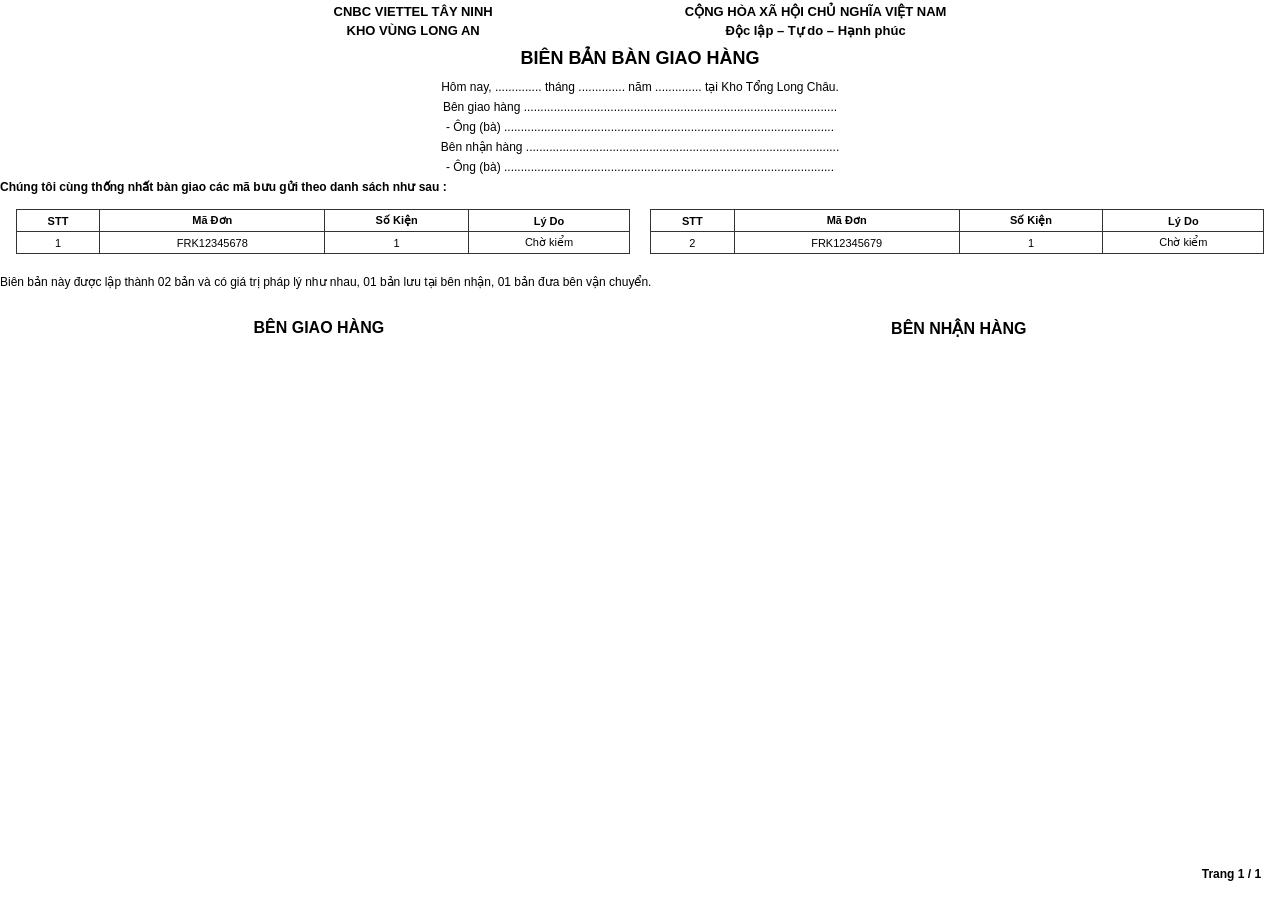
<file: 1.html>
<html>
  <head>
    <meta charset="utf-8" />
    <style>
      @page {
        size: landscape;
        margin: 10mm;
      }
      body {
        font-family: Arial, sans-serif;
        margin: 0;
        padding: 0;
      }
      .page {
        position: relative;
        page-break-after: always;
        box-sizing: border-box;
        height: 100%;
        min-height: 180mm;
      }
      .page:last-child {
        page-break-after: avoid;
      }
      .header {
        text-align: center;
        margin-bottom: 15px;
      }
      .header h3 {
        margin: 4px 0;
        font-size: 13px;
      }
      .tables {
        display: flex;
        justify-content: center;
        gap: 20px;
        text-align: center;
      }
      table.data {
        border-collapse: collapse;
        width: 48%;
        font-size: 11px;
      }
      th, td {
        border: 1px solid #333;
        padding: 4px;
        text-align: center;
      }
      .footer {
        margin-top: 30px;
        display: flex;
        justify-content: space-around;
        font-weight: bold;
      }
      h2 {
        margin-top: 5px;
        margin-bottom: 5px;
        font-size: 18px;
      }
      .textr {
        padding-top: 6px;
        font-size: 12px;
      }
      .page-number {
        position: absolute;
        bottom: 5mm;
        right: 5mm;
        font-size: 12px;
        font-weight: bold;
      }
    </style>
  </head>
  <body>
    <!-- Sổ mẫu trang 1 tham chiếu -->
    <div class="page">
      <div class="header">
        <div style="display:flex; text-align: center; justify-content: center;">
          <div>
            <h3>CNBC VIETTEL TÂY NINH</h3>
            <h3>KHO VÙNG LONG AN</h3>
          </div>
          <div style="width:15%;"></div>
          <div>
            <h3>CỘNG HÒA XÃ HỘI CHỦ NGHĨA VIỆT NAM</h3>
            <div style="font-weight: bold; font-size: 13px;">Độc lập – Tự do – Hạnh phúc</div>
          </div>
        </div>
        <h2>BIÊN BẢN BÀN GIAO HÀNG</h2>
        <div class="textr">Hôm nay, .............. tháng .............. năm .............. tại Kho Tổng Long Châu.</div>
        <div class="textr">Bên giao hàng ..............................................................................................</div>
        <div class="textr"> - Ông (bà) ...................................................................................................</div>
        <div class="textr">Bên nhận hàng ..............................................................................................</div>
        <div class="textr"> - Ông (bà) ...................................................................................................</div>
        <div class="textr" style="text-align: left; font-weight: bold;">Chúng tôi cùng thống nhất bàn giao các mã bưu gửi theo danh sách như sau :</div>
      </div>

      <div class="tables">
        <table class="data">
          <tr><td><b>STT</b></td><td><b>Mã Đơn</b></td><td><b>Số Kiện</b></td><td><b>Lý Do</b></td></tr>
          <tr><td>1</td><td>FRK12345678</td><td>1</td><td>Chờ kiểm</td></tr>
        </table>
        <table class="data">
          <tr><td><b>STT</b></td><td><b>Mã Đơn</b></td><td><b>Số Kiện</b></td><td><b>Lý Do</b></td></tr>
          <tr><td>2</td><td>FRK12345679</td><td>1</td><td>Chờ kiểm</td></tr>
        </table>
      </div>
      
      <div class="textr" style="margin-top: 15px;">Biên bản này được lập thành 02 bản và có giá trị pháp lý như nhau, 01 bản lưu tại bên nhận, 01 bản đưa bên vận chuyển.</div>
      <div class="footer">
        <div>BÊN GIAO HÀNG</div>
        <div>BÊN NHẬN HÀNG</div>
      </div>
      
      <div class="page-number">Trang 1 / 1</div>
    </div>
  </body>
</html>
</file>
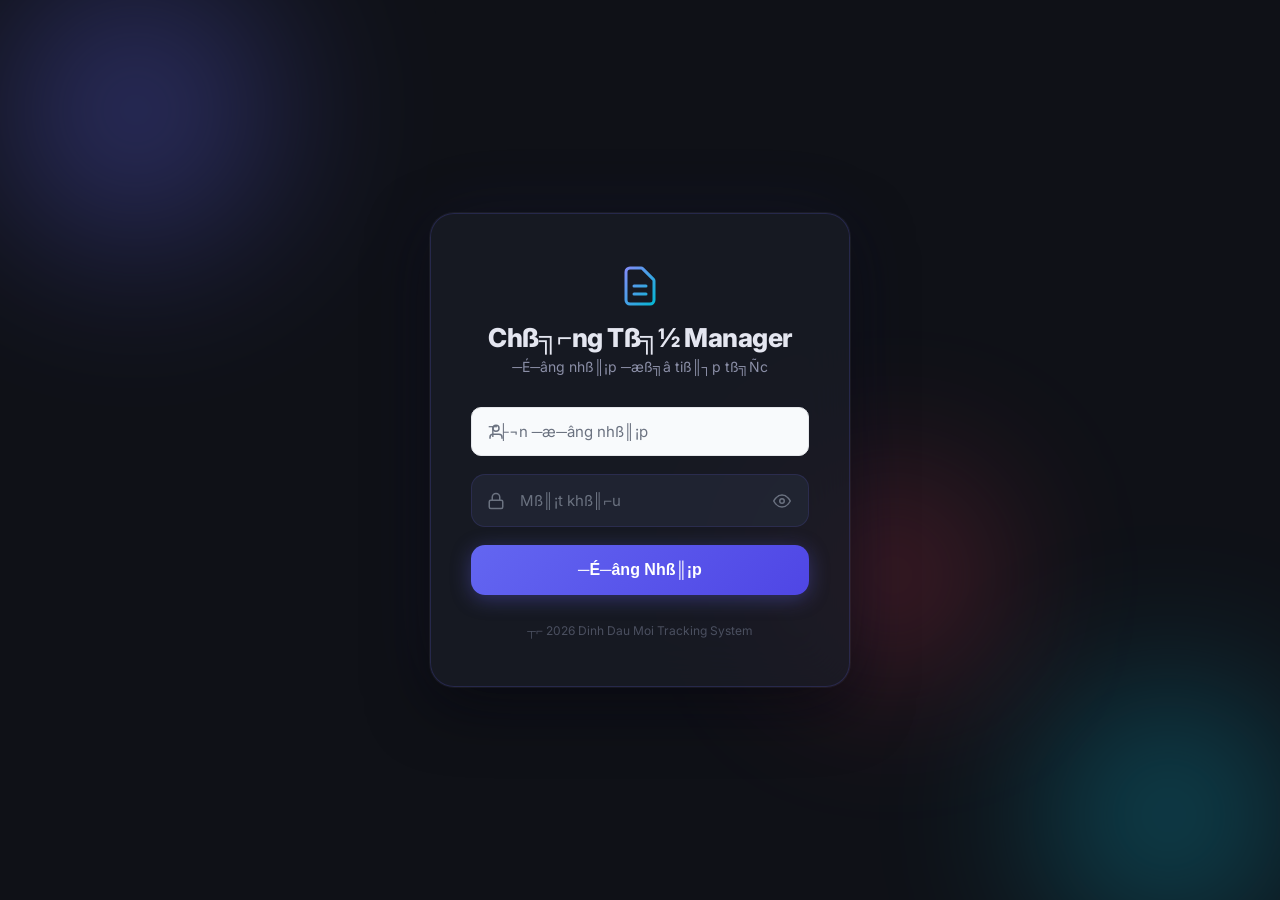
<file: index_head.html>
﻿<!DOCTYPE html>
<html lang="vi">
  <head>
    <meta charset="UTF-8" />
    <meta name="viewport" content="width=device-width, initial-scale=1.0" />
    <title>Quß║ún L├╜ Chß╗⌐ng Tß╗½</title>
    <meta name="description" content="Hß╗ç thß╗æng l╞░u trß╗» v├á quß║ún l├╜ sß╗æ chß╗⌐ng tß╗½ - Dinh Dau Moi" />
    <link rel="icon" href="icon.jpg" type="image/png" />
    <link href="https://fonts.googleapis.com/css2?family=Inter:wght@400;500;600;700;800&display=swap" rel="stylesheet">
    <link rel="stylesheet" href="style.css" />
  </head>
  <body>

    <!-- =============== LOGIN SCREEN =============== -->
    <div id="loginScreen" class="login-screen">
      <div class="login-bg-shapes">
        <div class="shape shape-1"></div>
        <div class="shape shape-2"></div>
        <div class="shape shape-3"></div>
      </div>

      <div class="login-card" id="loginCard">
        <div class="login-logo">
          <svg width="48" height="48" viewBox="0 0 24 24" fill="none" stroke="url(#grad)" stroke-width="1.5">
            <defs><linearGradient id="grad" x1="0%" y1="0%" x2="100%" y2="100%"><stop offset="0%" style="stop-color:#818cf8"/><stop offset="100%" style="stop-color:#06b6d4"/></linearGradient></defs>
            <path stroke-linecap="round" stroke-linejoin="round" d="M9 12h6m-6 4h6m2 5H7a2 2 0 01-2-2V5a2 2 0 012-2h5.586a1 1 0 01.707.293l5.414 5.414a1 1 0 01.293.707V19a2 2 0 01-2 2z"/>
          </svg>
        </div>
        <h1 class="login-title">Chß╗⌐ng Tß╗½ Manager</h1>
        <p class="login-subtitle">─É─âng nhß║¡p ─æß╗â tiß║┐p tß╗Ñc</p>

        <div id="loginError" class="login-error" style="display:none;">
          <svg width="16" height="16" viewBox="0 0 24 24" fill="none" stroke="currentColor" stroke-width="2"><circle cx="12" cy="12" r="10"/><line x1="15" y1="9" x2="9" y2="15"/><line x1="9" y1="9" x2="15" y2="15"/></svg>
          <span id="loginErrorText">Sai t├ái khoß║ún hoß║╖c mß║¡t khß║⌐u</span>
        </div>

        <form id="loginForm" onsubmit="handleLogin(event)">
          <div class="input-group">
            <span class="input-icon">
              <svg width="18" height="18" viewBox="0 0 24 24" fill="none" stroke="currentColor" stroke-width="2"><path d="M20 21v-2a4 4 0 00-4-4H8a4 4 0 00-4 4v2"/><circle cx="12" cy="7" r="4"/></svg>
            </span>
            <input type="text" id="loginUser" placeholder="T├¬n ─æ─âng nhß║¡p" required autocomplete="username" />
          </div>
          <div class="input-group">
            <span class="input-icon">
              <svg width="18" height="18" viewBox="0 0 24 24" fill="none" stroke="currentColor" stroke-width="2"><rect x="3" y="11" width="18" height="11" rx="2" ry="2"/><path d="M7 11V7a5 5 0 0110 0v4"/></svg>
            </span>
            <input type="password" id="loginPass" placeholder="Mß║¡t khß║⌐u" required autocomplete="current-password" />
            <button type="button" class="toggle-pass" onclick="togglePassword()">
              <svg id="eyeIcon" width="18" height="18" viewBox="0 0 24 24" fill="none" stroke="currentColor" stroke-width="2"><path d="M1 12s4-8 11-8 11 8 11 8-4 8-11 8-11-8-11-8z"/><circle cx="12" cy="12" r="3"/></svg>
            </button>
          </div>
          <button type="submit" class="login-btn" id="loginBtn">
            <span id="loginBtnText">─É─âng Nhß║¡p</span>
            <div id="loginSpinner" class="spinner" style="display:none;"></div>
          </button>
        </form>
        <p class="login-footer-text">┬⌐ 2026 Dinh Dau Moi Tracking System</p>
      </div>
    </div>

    <!-- =============== MAIN APP =============== -->
    <div id="mainApp" style="display:none;">

      <div class="app-header">
        <div class="header-top-bar">
          <div class="user-info" id="userInfo">
            <svg width="18" height="18" viewBox="0 0 24 24" fill="none" stroke="currentColor" stroke-width="2"><path d="M20 21v-2a4 4 0 00-4-4H8a4 4 0 00-4 4v2"/><circle cx="12" cy="7" r="4"/></svg>
            <span id="displayName">User</span>
          </div>
          <button class="logout-btn" onclick="handleLogout()">
            <svg width="16" height="16" viewBox="0 0 24 24" fill="none" stroke="currentColor" stroke-width="2"><path d="M9 21H5a2 2 0 01-2-2V5a2 2 0 012-2h4"/><polyline points="16 17 21 12 16 7"/><line x1="21" y1="12" x2="9" y2="12"/></svg>
            ─É─âng xuß║Ñt
          </button>
        </div>
        <h2>
          <svg class="icon" fill="none" stroke="currentColor" viewBox="0 0 24 24" style="width: 36px; height: 36px; color: var(--primary)"><path stroke-linecap="round" stroke-linejoin="round" stroke-width="2" d="M9 12h6m-6 4h6m2 5H7a2 2 0 01-2-2V5a2 2 0 012-2h5.586a1 1 0 01.707.293l5.414 5.414a1 1 0 01.293.707V19a2 2 0 01-2 2z"></path></svg>
          L╞░u Trß╗» Sß╗æ Chß╗⌐ng Tß╗½
        </h2>
        <div class="status-badge">
          <svg class="icon" fill="none" stroke="currentColor" viewBox="0 0 24 24" style="margin-right: 6px; width: 18px; height: 18px;"><path stroke-linecap="round" stroke-linejoin="round" stroke-width="2" d="M3 10h18M7 15h1m4 0h1m-7 4h12a3 3 0 003-3V8a3 3 0 00-3-3H6a3 3 0 00-3 3v8a3 3 0 003 3z"></path></svg>
          Bß║ún ghi hiß╗çn tß║íi: <span id="currentSheet" style="margin-left: 6px; font-weight: 800;">─Éang tß║úi...</span>
        </div>
      </div>

      <div class="dashboard">
        
        <!-- Card: L╞░u M├ú -->
        <div class="card primary-input-card">
          <div class="card-header" style="border-bottom: none; margin-bottom: 12px;">
            <svg class="icon" fill="none" stroke="currentColor" viewBox="0 0 24 24"><path stroke-linecap="round" stroke-linejoin="round" stroke-width="2" d="M12 4v16m8-8H4"></path></svg>
            Th├¬m Mß╗¢i M├ú Hoß║╖c Qu├⌐t Barcode
          </div>
          <div class="form-group" style="display: flex; gap: 16px; margin-bottom: 0;">
            <input
              type="text"
              id="maDon"
              placeholder="Nhß║¡p m├ú ─æ╞ín hoß║╖c qu├⌐t tß║íi ─æ├óy..."
              autofocus
              style="flex: 1;"
            />
            <button onclick="saveMaDon()" style="width: 140px;">
              <svg class="icon" fill="none" stroke="currentColor" viewBox="0 0 24 24"><path stroke-linecap="round" stroke-linejoin="round" stroke-width="2" d="M8 7H5a2 2 0 00-2 2v9a2 2 0 002 2h14a2 2 0 002-2V9a2 2 0 00-2-2h-3m-1 4l-3 3m0 0l-3-3m3 3V4"></path></svg>
              L╞░u M├ú
            </button>
          </div>
        </div>

        <!-- Card: T├¼m Kiß╗âm -->
        <div class="card search-card">
          <div class="card-header">
            <svg class="icon" fill="none" stroke="currentColor" viewBox="0 0 24 24"><path stroke-linecap="round" stroke-linejoin="round" stroke-width="2" d="M21 21l-6-6m2-5a7 7 0 11-14 0 7 7 0 0114 0z"></path></svg>
            Kiß╗âm Tra M├ú
          </div>
          <div class="form-group">
            <label for="targetsInput">D├ín c├íc danh s├ích cß║ºn tra cß╗⌐u v├áo ─æ├óy:</label>
            <textarea
              id="targetsInput"
              rows="4"
              placeholder="Mß╗ùi m├ú 1 d├▓ng..."
            ></textarea>
          </div>
          <div id="targetsDisplay" class="targets-display" style="display:none;"></div>
        </div>

        <!-- Card: Quß║ún L├╜ Cß║Ñu H├¼nh -->
        <div class="card">
          <div class="card-header">
            <svg class="icon" fill="none" stroke="currentColor" viewBox="0 0 24 24"><path stroke-linecap="round" stroke-linejoin="round" stroke-width="2" d="M10.325 4.317c.426-1.756 2.924-1.756 3.35 0a1.724 1.724 0 002.573 1.066c1.543-.94 3.31.826 2.37 2.37a1.724 1.724 0 001.065 2.572c1.756.426 1.756 2.924 0 3.35a1.724 1.724 0 00-1.066 2.573c.94 1.543-.826 3.31-2.37 2.37a1.724 1.724 0 00-2.572 1.065c-.426 1.756-2.924 1.756-3.35 0a1.724 1.724 0 00-2.573-1.066c-1.543.94-3.31-.826-2.37-2.37a1.724 1.724 0 00-1.065-2.572c-1.756-.426-1.756-2.924 0-3.35a1.724 1.724 0 001.066-2.573c-.94-1.543.826-3.31 2.37-2.37.996.608 2.296.07 2.572-1.065z"></path><path stroke-linecap="round" stroke-linejoin="round" stroke-width="2" d="M15 12a3 3 0 11-6 0 3 3 0 016 0z"></path></svg>
            Chß╗⌐c N─âng & Xuß║Ñt Dß╗» Liß╗çu
          </div>
          
          <div class="form-group">
            <label>Tß║ío bß║ún ghi mß╗¢i</label>
            <div style="display: flex; gap: 12px;">
              <input type="text" id="newSheetName" placeholder="Nhß║¡p t├¬n..." />
              <button onclick="createNewSheet()" class="btn-secondary" style="width: 100px;">Tß║ío</button>
            </div>
          </div>

          <div class="form-group" style="margin-top: 8px; border-top: 1px solid var(--border-color); padding-top: 16px;">
            <label>Xuß║Ñt Dß╗» Liß╗çu PDF</label>
            <div style="display: flex; gap: 12px;">
              <input type="text" id="sheetToExport" placeholder="T├¬n bß║ún ghi..." />
              <button id="btnExportPDF" onclick="exportPDF()" style="width: 100px;">
                <svg class="icon" fill="none" stroke="currentColor" viewBox="0 0 24 24"><path stroke-linecap="round" stroke-linejoin="round" stroke-width="2" d="M4 16v1a3 3 0 003 3h10a3 3 0 003-3v-1m-4-4l-4 4m0 0l-4-4m4 4V4"></path></svg>
                Xuß║Ñt
              </button>
            </div>
            
            <div id="progressWrapper">
              <div id="progressBar"></div>
              <div id="progressText">0%</div>
            </div>
          </div>
        </div>

        <!-- Card: Cß║únh b├ío ─æß╗ïnh dß║íng lß║í -->
        <div class="card" style="grid-column: 1 / -1; border: 1px solid #fde68a;">
          <div class="card-header" style="color: #b45309; border-bottom-color: #fef3c7;">
            <svg class="icon" fill="none" stroke="currentColor" viewBox="0 0 24 24"><path stroke-linecap="round" stroke-linejoin="round" stroke-width="2" d="M12 9v2m0 4h.01m-6.938 4h13.856c1.54 0 2.502-1.667 1.732-3L13.732 4c-.77-1.333-2.694-1.333-3.464 0L3.34 16c-.77 1.333.192 3 1.732 3z"></path></svg>
            M├ú Sai Cß║Ñu Tr├║c / Bß║Ñt Th╞░ß╗¥ng
          </div>
          <div class="form-group" style="margin-bottom: 0;">
            <label>Cß║únh b├ío: Tß╗▒ ─æß╗Öng bß║»t c├íc m├ú kh├íc <strong>FRK...</strong> v├á <strong>TR80001...</strong> (c├íc m├ú n├áy vß║½n ─æ╞░ß╗úc l╞░u):</label>
            <textarea
              id="unusualCodes"
              rows="3"
              readonly
              style="background: #fffbeb; border-color: #fcd34d; color: #92400e; font-family: monospace; font-size: 15px;"
              placeholder="C├íc m├ú c├│ ─æß╗ïnh dß║íng bß╗ï lß╗çch ngo├ái 2 ─æß╗ïnh dß║íng tr├¬n sß║╜ ─æ╞░ß╗úc liß╗çt k├¬ ß╗ƒ ─æ├óy..."
            ></textarea>
          </div>
        </div>

      </div>
    </div>

    <!-- Toast Notification -->
    <div id="messageBox">
      <svg id="messageIconSuccess" class="icon" fill="none" stroke="currentColor" viewBox="0 0 24 24" style="color: var(--success)"><path stroke-linecap="round" stroke-linejoin="round" stroke-width="2" d="M5 13l4 4L19 7"></path></svg>
      <svg id="messageIconError" class="icon" fill="none" stroke="currentColor" viewBox="0 0 24 24" style="color: var(--danger); display: none;"><path stroke-linecap="round" stroke-linejoin="round" stroke-width="2" d="M12 8v4m0 4h.01M21 12a9 9 0 11-18 0 9 9 0 0118 0z"></path></svg>
      <span id="messageText">Khß╗ƒi ─æß╗Öng ho├án tß║Ñt</span>
      <div id="message" style="display:none;"></div>
    </div>

    <footer>┬⌐ 2026 Dinh Dau Moi Tracking System</footer>

    <script src="script.js"></script>
    <script src="auth.js"></script>
    <script>
      // Enhance script.js compatibility by intercepting changes to #message
      const messageNode = document.getElementById('message');
      
      const observer = new MutationObserver((mutations) => {
        mutations.forEach((mutation) => {
          if (mutation.type === 'childList') {
            const text = messageNode.textContent;
            if(!text) return;
            showToast(text);
          }
        });
      });
      observer.observe(messageNode, { childList: true });

      function showToast(text) {
        const box = document.getElementById('messageBox');
        const displayLabel = document.getElementById('messageText');
        const sucIcon = document.getElementById('messageIconSuccess');
        const errIcon = document.getElementById('messageIconError');
        
        displayLabel.textContent = text;
        
        if (text.includes('Γ¥î') || text.includes('ΓÜá∩╕Å')) {
          box.classList.add('error');
          sucIcon.style.display = 'none';
          errIcon.style.display = 'block';
        } else {
          box.classList.remove('error');
          sucIcon.style.display = 'block';
          errIcon.style.display = 'none';
        }

        box.classList.add('show');
        
        clearTimeout(window.toastTimer);
        window.toastTimer = setTimeout(() => {
          box.classList.remove('show');
        }, 4000);
      }

      // Add simple targetsInput real-time visual feedback
      const targetsInput = document.getElementById('targetsInput');
      const targetsDisplay = document.getElementById('targetsDisplay');
      
      targetsInput.addEventListener('input', function() {
        const val = this.value.trim();
        if(!val) {
          targetsDisplay.style.display = 'none';
          return;
        }
        targetsDisplay.style.display = 'block';
        const lines = val.split('\n').filter(l => l.trim() !== '');
        const pending = lines.filter(l => !l.includes('Γ£à')).length;
        const matched = lines.filter(l => l.includes('Γ£à')).length;
        targetsDisplay.innerHTML = `<strong style="color: var(--primary)">${pending}</strong> m├ú ─æang chß╗¥ ─æß╗æi chiß║┐u / <strong style="color: var(--success)">${matched}</strong> ─æ├ú t├¼m thß║Ñy.`;
      });
    </script>
  </body>
</html>
</file>
<file: style.css>
/* ============ RESET & TOKENS ============ */
:root {
  --primary: #4f46e5;
  --primary-hover: #4338ca;
  --bg-color: #f3f4f6;
  --card-bg: #ffffff;
  --text-main: #111827;
  --text-muted: #6b7280;
  --border-color: #e5e7eb;
  --success: #10b981;
  --danger: #ef4444;
  --shadow-sm: 0 1px 2px 0 rgba(0, 0, 0, 0.05);
  --shadow-md: 0 4px 6px -1px rgba(0, 0, 0, 0.1), 0 2px 4px -1px rgba(0, 0, 0, 0.06);
  --shadow-lg: 0 10px 15px -3px rgba(0, 0, 0, 0.1), 0 4px 6px -2px rgba(0, 0, 0, 0.05);
  --radius: 16px;
}

* {
  box-sizing: border-box;
  margin: 0;
  padding: 0;
}

body {
  font-family: 'Inter', sans-serif;
  background: linear-gradient(135deg, #f8fafc 0%, #e2e8f0 100%);
  color: var(--text-main);
  display: flex;
  flex-direction: column;
  align-items: center;
  min-height: 100vh;
  padding: 40px 20px;
  -webkit-tap-highlight-color: transparent;
  -webkit-text-size-adjust: 100%;
}

/* ============ LOGIN SCREEN ============ */
.login-screen {
  position: fixed;
  inset: 0;
  z-index: 1000;
  display: flex;
  align-items: center;
  justify-content: center;
  background: #0f1117;
  overflow: hidden;
}

.login-bg-shapes {
  position: absolute;
  inset: 0;
  pointer-events: none;
}

.shape {
  position: absolute;
  border-radius: 50%;
  filter: blur(80px);
  opacity: 0.5;
}

.shape-1 {
  width: 400px;
  height: 400px;
  background: radial-gradient(circle, #6366f1, transparent 70%);
  top: -10%;
  left: -5%;
  animation: floatShape1 12s ease-in-out infinite;
}

.shape-2 {
  width: 350px;
  height: 350px;
  background: radial-gradient(circle, #06b6d4, transparent 70%);
  bottom: -10%;
  right: -5%;
  animation: floatShape2 10s ease-in-out infinite;
}

.shape-3 {
  width: 250px;
  height: 250px;
  background: radial-gradient(circle, #f43f5e, transparent 70%);
  top: 50%;
  left: 60%;
  animation: floatShape3 14s ease-in-out infinite;
}

@keyframes floatShape1 {
  0%, 100% { transform: translate(0, 0) scale(1); }
  50% { transform: translate(60px, 40px) scale(1.1); }
}
@keyframes floatShape2 {
  0%, 100% { transform: translate(0, 0) scale(1); }
  50% { transform: translate(-50px, -30px) scale(1.15); }
}
@keyframes floatShape3 {
  0%, 100% { transform: translate(0, 0) scale(1); }
  50% { transform: translate(-40px, 50px) scale(0.9); }
}

.login-card {
  position: relative;
  z-index: 10;
  width: 100%;
  max-width: 420px;
  padding: 48px 40px;
  background: rgba(26, 29, 39, 0.75);
  backdrop-filter: blur(24px);
  -webkit-backdrop-filter: blur(24px);
  border: 1px solid rgba(99, 102, 241, 0.2);
  border-radius: 24px;
  box-shadow:
    0 0 0 1px rgba(255, 255, 255, 0.05),
    0 20px 60px rgba(0, 0, 0, 0.5),
    0 0 80px rgba(99, 102, 241, 0.08);
  animation: cardEntrance 0.7s cubic-bezier(0.16, 1, 0.3, 1);
}

@keyframes cardEntrance {
  from {
    opacity: 0;
    transform: translateY(30px) scale(0.96);
  }
  to {
    opacity: 1;
    transform: translateY(0) scale(1);
  }
}

.login-logo {
  text-align: center;
  margin-bottom: 8px;
}

.login-title {
  text-align: center;
  font-size: 26px;
  font-weight: 800;
  color: #e4e6f0;
  letter-spacing: -0.5px;
  margin-bottom: 4px;
}

.login-subtitle {
  text-align: center;
  font-size: 14px;
  color: #8b8fa7;
  margin-bottom: 32px;
}

.login-error {
  display: flex;
  align-items: center;
  gap: 8px;
  padding: 12px 16px;
  background: rgba(239, 68, 68, 0.12);
  border: 1px solid rgba(239, 68, 68, 0.25);
  border-radius: 12px;
  color: #fca5a5;
  font-size: 13px;
  font-weight: 500;
  margin-bottom: 20px;
  animation: shakeError 0.4s ease;
}

@keyframes shakeError {
  0%, 100% { transform: translateX(0); }
  20% { transform: translateX(-8px); }
  40% { transform: translateX(8px); }
  60% { transform: translateX(-5px); }
  80% { transform: translateX(5px); }
}

.input-group {
  position: relative;
  margin-bottom: 18px;
}

.input-icon {
  position: absolute;
  left: 16px;
  top: 50%;
  transform: translateY(-50%);
  color: #6b7280;
  pointer-events: none;
  display: flex;
  transition: color 0.2s;
}

.input-group input {
  width: 100%;
  padding: 16px 16px 16px 48px;
  background: rgba(35, 39, 54, 0.8);
  border: 1.5px solid rgba(99, 102, 241, 0.15);
  border-radius: 14px;
  color: #e4e6f0;
  font-size: 15px;
  font-family: 'Inter', sans-serif;
  outline: none;
  transition: all 0.25s;
}

.input-group input:focus {
  border-color: #6366f1;
  background: rgba(35, 39, 54, 1);
  box-shadow: 0 0 0 4px rgba(99, 102, 241, 0.12);
}

.input-group input:focus + .input-icon,
.input-group input:focus ~ .input-icon {
  color: #818cf8;
}

.input-group input::placeholder {
  color: #6b7280;
}

.toggle-pass {
  position: absolute;
  right: 14px;
  top: 50%;
  transform: translateY(-50%);
  background: none;
  border: none;
  color: #6b7280;
  cursor: pointer;
  padding: 4px;
  width: auto;
  box-shadow: none;
  display: flex;
  align-items: center;
}

.toggle-pass:hover {
  color: #a5b4fc;
  background: none;
  transform: translateY(-50%);
  box-shadow: none;
}

.login-btn {
  width: 100%;
  padding: 16px;
  background: linear-gradient(135deg, #6366f1, #4f46e5);
  color: white;
  border: none;
  border-radius: 14px;
  font-size: 16px;
  font-weight: 700;
  cursor: pointer;
  display: flex;
  align-items: center;
  justify-content: center;
  gap: 10px;
  margin-top: 8px;
  transition: all 0.25s;
  box-shadow: 0 4px 20px rgba(99, 102, 241, 0.35);
}

.login-btn:hover {
  background: linear-gradient(135deg, #818cf8, #6366f1);
  transform: translateY(-2px);
  box-shadow: 0 8px 30px rgba(99, 102, 241, 0.45);
}

.login-btn:active {
  transform: translateY(0);
}

.login-btn:disabled {
  opacity: 0.7;
  cursor: not-allowed;
  transform: none;
}

.spinner {
  width: 20px;
  height: 20px;
  border: 3px solid rgba(255, 255, 255, 0.3);
  border-top-color: white;
  border-radius: 50%;
  animation: spin 0.6s linear infinite;
}

@keyframes spin {
  to { transform: rotate(360deg); }
}

.login-footer-text {
  text-align: center;
  margin-top: 28px;
  font-size: 12px;
  color: #4b5060;
}

/* ============ HEADER TOP BAR (User + Logout) ============ */
.header-top-bar {
  display: flex;
  justify-content: space-between;
  align-items: center;
  width: 100%;
  max-width: 850px;
  margin: 0 auto 20px;
  padding: 10px 18px;
  background: rgba(255, 255, 255, 0.6);
  backdrop-filter: blur(10px);
  border-radius: 14px;
  border: 1px solid rgba(0, 0, 0, 0.06);
  box-shadow: var(--shadow-sm);
  animation: fadeInDown 0.4s ease-out;
}

.user-info {
  display: flex;
  align-items: center;
  gap: 8px;
  font-size: 14px;
  font-weight: 600;
  color: var(--text-main);
}

.user-info svg {
  color: var(--primary);
}

.logout-btn {
  display: flex;
  align-items: center;
  gap: 6px;
  padding: 8px 16px;
  background: #fee2e2;
  color: #dc2626;
  border: 1px solid #fecaca;
  border-radius: 10px;
  font-size: 13px;
  font-weight: 600;
  cursor: pointer;
  width: auto;
  box-shadow: none;
  transition: all 0.2s;
}

.logout-btn:hover {
  background: #fecaca;
  transform: translateY(-1px);
  box-shadow: 0 2px 8px rgba(220, 38, 38, 0.15);
}

/* ============ APP HEADER ============ */
.app-header {
  text-align: center;
  margin-bottom: 40px;
  animation: fadeInDown 0.5s ease-out;
}

.app-header h2 {
  font-size: 32px;
  font-weight: 700;
  color: var(--text-main);
  margin-bottom: 12px;
  display: flex;
  align-items: center;
  justify-content: center;
  gap: 12px;
  letter-spacing: -0.5px;
}

.status-badge {
  display: inline-flex;
  align-items: center;
  padding: 8px 16px;
  background: #e0e7ff;
  color: var(--primary);
  border-radius: 30px;
  font-size: 14px;
  font-weight: 600;
  box-shadow: var(--shadow-sm);
}

/* ============ DASHBOARD ============ */
.dashboard {
  max-width: 850px;
  width: 100%;
  display: grid;
  grid-template-columns: 1fr 1fr;
  gap: 24px;
  animation: fadeInUp 0.6s ease-out;
}

@media (max-width: 768px) {
  .dashboard {
    grid-template-columns: 1fr;
  }
}

/* ============ CARDS ============ */
.card {
  background: var(--card-bg);
  border-radius: var(--radius);
  padding: 28px;
  box-shadow: var(--shadow-md);
  transition: transform 0.2s, box-shadow 0.2s;
  border: 1px solid rgba(255, 255, 255, 0.4);
  display: flex;
  flex-direction: column;
}

.card:hover {
  transform: translateY(-3px);
  box-shadow: var(--shadow-lg);
}

.card-header {
  font-size: 18px;
  font-weight: 700;
  margin-bottom: 20px;
  color: var(--text-main);
  display: flex;
  align-items: center;
  gap: 10px;
  border-bottom: 2px solid #f1f5f9;
  padding-bottom: 12px;
}

/* ============ FORMS ============ */
.form-group {
  margin-bottom: 16px;
  flex: 1;
}

.form-group label {
  display: block;
  font-size: 14px;
  font-weight: 600;
  color: var(--text-muted);
  margin-bottom: 8px;
}

input[type="text"], textarea {
  width: 100%;
  padding: 14px 16px;
  border-radius: 10px;
  border: 1.5px solid var(--border-color);
  font-family: 'Inter', sans-serif;
  font-size: 15px;
  background: #f8fafc;
  color: var(--text-main);
  transition: all 0.2s;
  outline: none;
}

input[type="text"]:focus, textarea:focus {
  border-color: var(--primary);
  background: #fff;
  box-shadow: 0 0 0 4px rgba(79, 70, 229, 0.1);
}

button {
  width: 100%;
  padding: 14px 20px;
  background: var(--primary);
  color: white;
  border: none;
  border-radius: 10px;
  font-size: 15px;
  font-weight: 600;
  cursor: pointer;
  transition: all 0.2s ease;
  display: flex;
  justify-content: center;
  align-items: center;
  gap: 8px;
  box-shadow: 0 4px 6px -1px rgba(79, 70, 229, 0.3);
}

button:hover {
  background: var(--primary-hover);
  transform: translateY(-1px);
  box-shadow: 0 6px 8px -1px rgba(79, 70, 229, 0.4);
}

button:active {
  transform: translateY(1px);
  box-shadow: 0 2px 4px -1px rgba(79, 70, 229, 0.3);
}

button:disabled {
  background: #9ca3af;
  box-shadow: none;
  cursor: not-allowed;
  transform: none;
}

.btn-secondary {
  background: #f1f5f9;
  color: #334155;
  border: 1px solid var(--border-color);
  box-shadow: none;
}

.btn-secondary:hover {
  background: #e2e8f0;
  box-shadow: none;
}

/* Nhập liệu chính */
.primary-input-card {
  grid-column: 1 / -1;
  background: linear-gradient(145deg, #ffffff, #f8fafc);
  border: 2px solid var(--primary);
}

.primary-input-card input {
  font-size: 18px;
  padding: 18px 20px;
}

.primary-input-card button {
  font-size: 16px;
}

/* Tìm kiếm container */
.search-card textarea {
  resize: vertical;
  min-height: 120px;
  line-height: 1.5;
}

.targets-display {
  margin-top: 12px;
  font-size: 14px;
  background: #f8fafc;
  border-radius: 10px;
  padding: 16px;
  border: 1.5px dashed var(--border-color);
  min-height: 52px;
}

/* ============ TOAST NOTIFICATION ============ */
#messageBox {
  position: fixed;
  bottom: 30px;
  right: 30px;
  background: white;
  padding: 18px 24px;
  border-radius: 12px;
  box-shadow: var(--shadow-lg);
  display: flex;
  align-items: center;
  gap: 14px;
  transform: translateY(150%);
  transition: transform 0.4s cubic-bezier(0.34, 1.56, 0.64, 1);
  z-index: 50;
  border-left: 5px solid var(--success);
}

#messageBox.show {
  transform: translateY(0);
}

#messageBox.error {
  border-left-color: var(--danger);
}

#messageText {
  font-weight: 600;
  font-size: 15px;
  color: var(--text-main);
}

/* ============ PROGRESS BAR ============ */
#progressWrapper {
  display: none;
  width: 100%;
  margin-top: 20px;
  background: #f1f5f9;
  border-radius: 999px;
  overflow: hidden;
  height: 24px;
  position: relative;
  box-shadow: inset 0 2px 4px rgba(0,0,0,0.05);
}

#progressBar {
  height: 100%;
  width: 0%;
  border-radius: 999px;
  background: linear-gradient(90deg, #4f46e5, #0ea5e9, #4f46e5);
  background-size: 200% 100%;
  animation: shimmer 1.5s infinite linear;
  transition: width 0.4s ease;
}

#progressText {
  position: absolute;
  top: 0;
  left: 0;
  right: 0;
  height: 100%;
  display: flex;
  align-items: center;
  justify-content: center;
  font-size: 12px;
  font-weight: 700;
  color: #fff;
  text-shadow: 0 1px 2px rgba(0,0,0,0.3);
  pointer-events: none;
}

/* ============ FOOTER ============ */
footer {
  margin-top: 40px;
  padding: 24px 0;
  text-align: center;
  color: var(--text-muted);
  font-size: 14px;
  font-weight: 500;
}

/* ============ ANIMATIONS ============ */
@keyframes shimmer {
  0% { background-position: 200% 0; }
  100% { background-position: -200% 0; }
}

@keyframes fadeInUp {
  from { opacity: 0; transform: translateY(30px); }
  to { opacity: 1; transform: translateY(0); }
}

@keyframes fadeInDown {
  from { opacity: 0; transform: translateY(-30px); }
  to { opacity: 1; transform: translateY(0); }
}

/* ============ ICONS ============ */
.icon {
  width: 22px;
  height: 22px;
}

/* ============ MODERN TABLE ============ */
.data-table-card {
  overflow: hidden;
}

.table-responsive {
  border-radius: 12px;
  border: 1.5px solid var(--border-color);
  background: var(--card-bg);
}

.modern-table {
  width: 100%;
  border-collapse: collapse;
  text-align: left;
}

.modern-table th {
  background: #f8fafc;
  color: var(--text-muted);
  font-weight: 700;
  text-transform: uppercase;
  font-size: 12px;
  letter-spacing: 0.5px;
  padding: 14px 16px;
  border-bottom: 2px solid var(--border-color);
}

.modern-table td {
  padding: 14px 16px;
  border-bottom: 1px solid var(--border-color);
  color: var(--text-main);
  font-size: 14px;
}

.modern-table tbody tr:last-child td {
  border-bottom: none;
}

.modern-table tbody tr {
  transition: background-color 0.2s;
}

.modern-table tbody tr:hover {
  background-color: #f8fafc;
}

.inline-reason-edit {
  width: 100%;
  padding: 8px 12px;
  border: 1.5px solid var(--primary);
  border-radius: 6px;
  font-family: inherit;
  font-size: 13px;
  background: #fff;
  outline: none;
  color: var(--text-main);
}

.inline-reason-edit:focus {
  box-shadow: 0 0 0 3px rgba(79, 70, 229, 0.15);
}

.table-pagination {
  border-top: 1.5px solid #f1f5f9;
  padding-top: 16px;
}

/* ============ SCANNER STYLES ============ */
/* ============ SCANNER STYLES ============ */
.pulse-indicator {
  box-shadow: 0 0 0 0 rgba(16, 185, 129, 0.7);
  animation: pulse-green 1.6s infinite;
}

@keyframes pulse-green {
  0% {
    transform: scale(0.95);
    box-shadow: 0 0 0 0 rgba(16, 185, 129, 0.7);
  }
  70% {
    transform: scale(1);
    box-shadow: 0 0 0 8px rgba(16, 185, 129, 0);
  }
  100% {
    transform: scale(0.95);
    box-shadow: 0 0 0 0 rgba(16, 185, 129, 0);
  }
}

#reader video {
  width: 100% !important;
  border-radius: 8px;
  object-fit: cover;
  display: block;
}

#reader {
  width: 100% !important;
  min-height: 300px;
}

/* Ẩn các nút điều khiển mặc định của thư viện html5-qrcode */
#reader__dashboard_section,
#reader__dashboard_section_csr,
#reader__dashboard_section_swaplink {
  display: none !important;
}

#reader__scan_region > br,
#reader__scan_region > img {
  display: none !important;
}

#reader__scan_region {
  background: #0f172a;
}

/* ============ CAMERA OVERLAY MODAL ============ */
.camera-modal {
  position: fixed;
  inset: 0;
  z-index: 2000;
  display: none;
  align-items: center;
  justify-content: center;
  padding: 16px;
  opacity: 0;
  transition: opacity 0.25s ease;
}

.camera-modal.show {
  display: flex;
  opacity: 1;
}

.camera-modal-backdrop {
  position: absolute;
  inset: 0;
  background: rgba(15, 17, 23, 0.85);
  backdrop-filter: blur(8px);
  -webkit-backdrop-filter: blur(8px);
}

.camera-modal-content {
  position: relative;
  background: #1e293b;
  border: 1px solid #334155;
  border-radius: 20px;
  width: 100%;
  max-width: 540px;
  box-shadow: 0 25px 50px -12px rgba(0, 0, 0, 0.5);
  overflow: hidden;
  z-index: 10;
  transform: scale(0.9);
  transition: transform 0.3s cubic-bezier(0.34, 1.56, 0.64, 1);
}

.camera-modal.show .camera-modal-content {
  transform: scale(1);
}

.camera-modal-header {
  display: flex;
  justify-content: space-between;
  align-items: center;
  padding: 16px 20px;
  border-bottom: 1px solid #334155;
}

.camera-modal-title {
  color: #f8fafc;
  font-weight: 700;
  font-size: 15px;
  display: flex;
  align-items: center;
  gap: 8px;
}

.camera-modal-close {
  background: none;
  border: none;
  color: #94a3b8;
  cursor: pointer;
  padding: 6px;
  border-radius: 50%;
  display: flex;
  align-items: center;
  justify-content: center;
  transition: all 0.2s;
}

.camera-modal-close:hover {
  background: #334155;
  color: #f8fafc;
}

.camera-modal-body {
  padding: 16px;
  background: #1e293b;
}

.camera-modal-footer {
  padding: 14px 20px;
  background: #0f172a;
  border-top: 1px solid #334155;
  text-align: center;
  color: #34d399;
  font-weight: 700;
  font-size: 14px;
  transition: all 0.2s;
}

.camera-modal-footer #scannedTextValue {
  font-family: monospace;
  font-size: 15px;
  color: #60a5fa;
  margin-left: 6px;
  word-break: break-all;
}

/* Keyframe for loading spin */
@keyframes spin {
  from { transform: rotate(0deg); }
  to { transform: rotate(360deg); }
}

/* Scanner Laser Line Animation */
@keyframes scan-line {
  0% { top: 2%; }
  50% { top: 98%; }
  100% { top: 2%; }
}

/* ============ EDIT MODAL (Mobile Popup) ============ */
.edit-modal-overlay {
  position: fixed;
  inset: 0;
  z-index: 3000;
  display: flex;
  align-items: flex-end;
  justify-content: center;
  padding: 0;
}

.edit-modal-backdrop {
  position: absolute;
  inset: 0;
  background: rgba(0, 0, 0, 0.5);
  backdrop-filter: blur(4px);
  -webkit-backdrop-filter: blur(4px);
}

.edit-modal-content {
  position: relative;
  z-index: 10;
  width: 100%;
  max-width: 500px;
  background: #ffffff;
  border-radius: 20px 20px 0 0;
  box-shadow: 0 -10px 40px rgba(0, 0, 0, 0.15);
  animation: slideUpModal 0.3s cubic-bezier(0.16, 1, 0.3, 1);
  overflow: hidden;
}

@keyframes slideUpModal {
  from {
    transform: translateY(100%);
    opacity: 0;
  }
  to {
    transform: translateY(0);
    opacity: 1;
  }
}

.edit-modal-header {
  display: flex;
  justify-content: space-between;
  align-items: center;
  padding: 18px 20px;
  border-bottom: 1.5px solid var(--border-color);
  background: #f8fafc;
}

.edit-modal-header h3 {
  font-size: 17px;
  font-weight: 700;
  color: var(--text-main);
  margin: 0;
}

.edit-modal-close-btn {
  background: none !important;
  border: none !important;
  box-shadow: none !important;
  color: var(--text-muted);
  cursor: pointer;
  padding: 6px;
  border-radius: 50%;
  display: flex;
  align-items: center;
  justify-content: center;
  width: 36px !important;
  height: 36px;
  min-height: 36px !important;
  transition: all 0.2s;
}

.edit-modal-close-btn:hover {
  background: #e2e8f0 !important;
  color: var(--text-main);
  transform: none;
  box-shadow: none !important;
}

.edit-modal-body {
  padding: 20px;
  display: flex;
  flex-direction: column;
  gap: 16px;
}

.edit-modal-field {
  display: flex;
  flex-direction: column;
  gap: 6px;
}

.edit-modal-field label {
  font-size: 13px;
  font-weight: 600;
  color: var(--text-muted);
  text-transform: uppercase;
  letter-spacing: 0.3px;
}

.edit-modal-field input {
  width: 100%;
  padding: 14px 16px;
  border-radius: 10px;
  border: 1.5px solid var(--border-color);
  font-family: 'Inter', sans-serif;
  font-size: 16px;
  background: #f8fafc;
  color: var(--text-main);
  transition: all 0.2s;
  outline: none;
  min-height: 48px;
}

.edit-modal-field input:focus {
  border-color: var(--primary);
  background: #fff;
  box-shadow: 0 0 0 4px rgba(79, 70, 229, 0.1);
}

.edit-modal-field input[readonly] {
  background: #e2e8f0;
  color: var(--text-muted);
  cursor: not-allowed;
  font-weight: 600;
}

.edit-modal-footer {
  display: flex;
  gap: 12px;
  padding: 16px 20px 24px;
  border-top: 1.5px solid var(--border-color);
  background: #f8fafc;
}

.edit-modal-cancel {
  flex: 1;
  padding: 14px 20px;
  background: #f1f5f9 !important;
  color: #334155 !important;
  border: 1.5px solid var(--border-color) !important;
  border-radius: 12px;
  font-size: 15px;
  font-weight: 600;
  cursor: pointer;
  min-height: 48px;
  box-shadow: none !important;
}

.edit-modal-cancel:hover {
  background: #e2e8f0 !important;
  transform: none;
  box-shadow: none !important;
}

.edit-modal-save {
  flex: 2;
  padding: 14px 20px;
  background: var(--primary) !important;
  color: white !important;
  border: none !important;
  border-radius: 12px;
  font-size: 15px;
  font-weight: 700;
  cursor: pointer;
  min-height: 48px;
  box-shadow: 0 4px 12px rgba(79, 70, 229, 0.3) !important;
}

.edit-modal-save:hover {
  background: var(--primary-hover) !important;
  box-shadow: 0 6px 16px rgba(79, 70, 229, 0.4) !important;
}

/* ============ RESPONSIVE — MOBILE FIRST ============ */

/* Tablet and smaller */
@media (max-width: 768px) {
  body {
    padding: 16px 10px;
  }

  .app-header {
    margin-bottom: 20px;
  }

  .app-header h2 {
    font-size: 22px;
    gap: 8px;
  }

  .app-header h2 svg {
    width: 28px !important;
    height: 28px !important;
  }

  .status-badge {
    font-size: 13px;
    padding: 6px 12px;
  }

  .dashboard {
    gap: 14px;
  }

  .card {
    padding: 18px 14px;
    border-radius: 14px;
  }

  .card-header {
    font-size: 15px;
    margin-bottom: 14px;
    gap: 8px;
    padding-bottom: 10px;
  }

  /* Touch-friendly: tối thiểu 44px cho các nút bấm */
  button {
    min-height: 44px;
    padding: 12px 16px;
    font-size: 14px;
  }

  input[type="text"], textarea {
    padding: 12px 14px;
    font-size: 15px;
    min-height: 44px;
  }

  /* Primary input card */
  .primary-input-card input {
    font-size: 16px;
    padding: 14px 16px;
  }

  .primary-input-card .form-group {
    flex-direction: column !important;
    gap: 10px !important;
  }

  .primary-input-card .form-group button {
    width: 100% !important;
  }

  /* Reason group */
  .reason-group {
    flex-direction: column !important;
    align-items: flex-start !important;
    gap: 10px !important;
  }

  .reason-group select {
    width: 100% !important;
    min-height: 44px;
  }

  /* Camera section — chiều cao lớn hơn cho điện thoại */
  .camera-container {
    border-radius: 10px !important;
  }

  #reader {
    min-height: 350px !important;
  }

  /* Card header with camera button */
  .primary-input-card .card-header {
    flex-direction: column !important;
    align-items: flex-start !important;
    gap: 10px !important;
  }

  #btnToggleCamera {
    width: 100% !important;
    justify-content: center !important;
    min-height: 44px !important;
    font-size: 14px !important;
  }

  /* Table responsive */
  .modern-table th,
  .modern-table td {
    padding: 10px 8px;
    font-size: 12px;
  }

  .modern-table th {
    font-size: 10px;
  }

  /* Ẩn cột Thời Gian và Số Kiện trên mobile nhỏ để bảng không quá rộng */
  .modern-table th:nth-child(5),
  .modern-table td:nth-child(5) {
    display: none;
  }

  /* Table search header */
  .data-table-card .card-header {
    flex-direction: column !important;
    align-items: stretch !important;
    gap: 10px !important;
  }

  #searchTableInput {
    width: 100% !important;
  }

  /* Pagination */
  .table-pagination {
    flex-direction: column !important;
    gap: 10px !important;
    text-align: center;
  }

  /* Toast notification — full width trên mobile */
  #messageBox {
    left: 10px;
    right: 10px;
    bottom: 16px;
    padding: 14px 16px;
    border-radius: 10px;
    gap: 10px;
  }

  #messageText {
    font-size: 13px;
  }

  /* Footer */
  footer {
    margin-top: 20px;
    padding: 16px 0;
    font-size: 12px;
  }

  /* Header top bar */
  .header-top-bar {
    padding: 8px 14px;
    border-radius: 12px;
    margin-bottom: 14px;
  }

  /* Form groups inline */
  .form-group > div[style*="flex"] {
    flex-direction: column !important;
  }

  .form-group > div[style*="flex"] button {
    width: 100% !important;
  }

  /* Scan result info */
  .scan-result {
    padding: 10px !important;
    font-size: 13px !important;
  }
}

/* Phone small — tối ưu cho màn hình nhỏ hơn 480px */
@media (max-width: 480px) {
  body {
    padding: 10px 6px;
  }

  .login-card {
    margin: 12px;
    padding: 28px 20px;
    border-radius: 20px;
  }

  .login-title {
    font-size: 22px;
  }

  .login-subtitle {
    font-size: 13px;
    margin-bottom: 24px;
  }

  .input-group input {
    padding: 14px 14px 14px 44px;
    font-size: 14px;
  }

  .header-top-bar {
    flex-direction: column;
    gap: 8px;
    text-align: center;
    padding: 8px 10px;
  }

  .logout-btn {
    width: 100%;
    justify-content: center;
  }

  .app-header h2 {
    font-size: 18px;
  }

  .card {
    padding: 14px 10px;
    border-radius: 12px;
  }

  .card-header {
    font-size: 14px;
  }

  /* Ẩn thêm cột Lý Do trên điện thoại rất nhỏ */
  .modern-table th:nth-child(4),
  .modern-table td:nth-child(4) {
    display: none;
  }

  .modern-table th:nth-child(3),
  .modern-table td:nth-child(3) {
    display: none;
  }

  /* Action buttons trong bảng */
  .modern-table td button {
    padding: 5px 8px !important;
    font-size: 11px !important;
    min-height: 32px;
  }

  /* Progress bar */
  #progressWrapper {
    height: 20px;
  }

  #progressText {
    font-size: 11px;
  }
}
</file>
